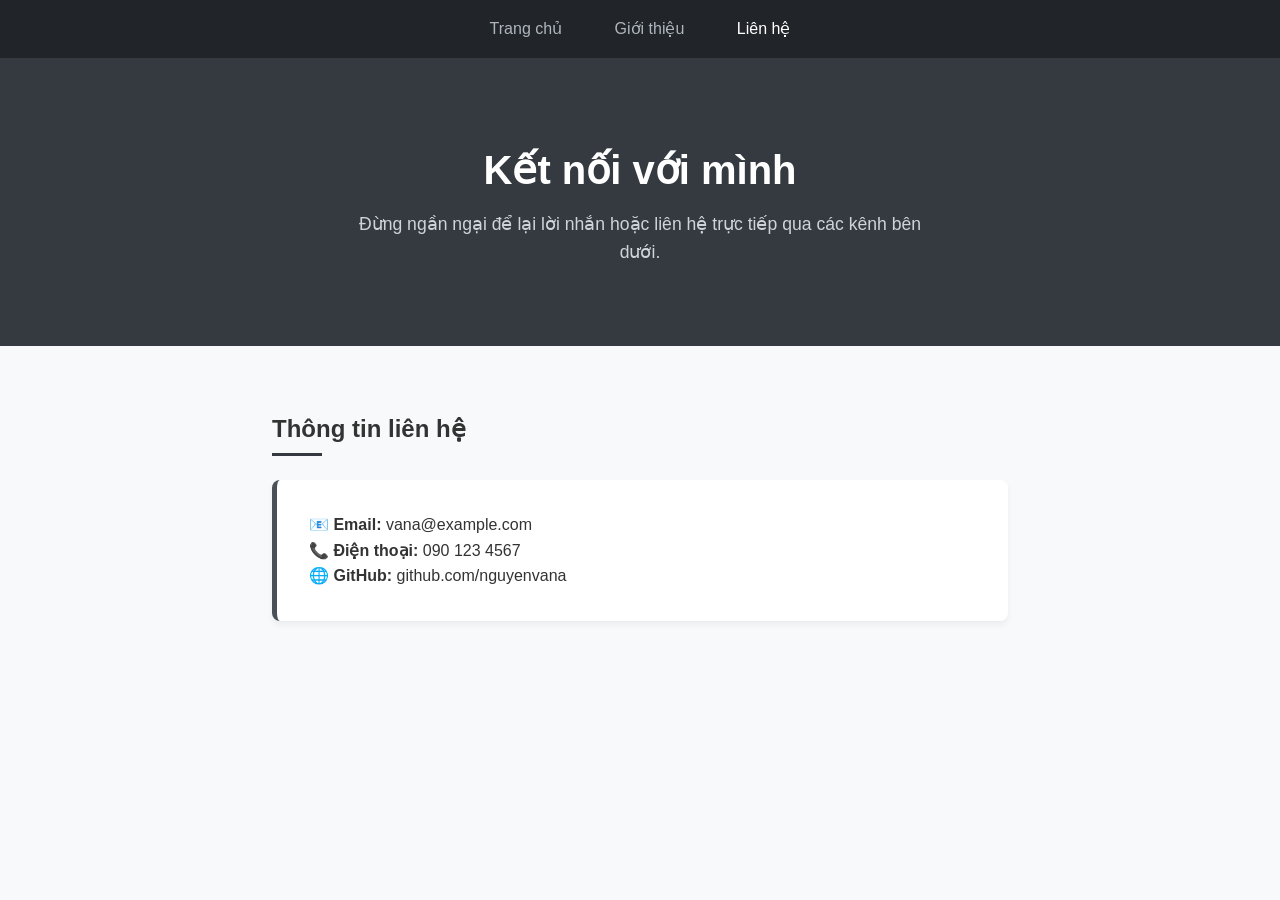
<file: contact.html>
<!DOCTYPE html>
<html lang="vi">
<head>
    <meta charset="UTF-8">
    <meta name="viewport" content="width=device-width, initial-scale=1.0">
    <title>Liên Hệ Với Mình</title>
    <link rel="stylesheet" href="css/style.css">
</head>
<body>
    <nav>
        <a href="index.html">Trang chủ</a>
        <a href="about.html">Giới thiệu</a>
        <a href="contact.html" class="active">Liên hệ</a>
    </nav>

    <header>
        <h1>Kết nối với mình</h1>
        <p>Đừng ngần ngại để lại lời nhắn hoặc liên hệ trực tiếp qua các kênh bên dưới.</p>
    </header>

    <section>
        <h2>Thông tin liên hệ</h2>
        <div class="project">
            <p><strong>📧 Email:</strong> vana@example.com</p>
            <p><strong>📞 Điện thoại:</strong> 090 123 4567</p>
            <p><strong>🌐 GitHub:</strong> github.com/nguyenvana</p>
        </div>
    </section>
</body>
</html>
</file>
<file: css/style.css>
/* Reset định dạng cơ bản */
* { 
    margin: 0; 
    padding: 0; 
    box-sizing: border-box; 
}

body { 
    font-family: 'Segoe UI', Tahoma, Geneva, Verdana, sans-serif; 
    line-height: 1.6; 
    background: #f8f9fa; 
    color: #333;
}

/* Thanh điều hướng Menu */
nav { 
    background: #212529; 
    padding: 1rem; 
    text-align: center; 
    position: sticky;
    top: 0;
    z-index: 100;
}

nav a { 
    color: #adb5bd; 
    margin: 0 1.5rem; 
    text-decoration: none; 
    font-weight: 500;
    transition: color 0.3s ease;
}

nav a:hover, nav a.active { 
    color: #ffffff; 
}

/* Phần đầu trang chứa thông tin nổi bật */
header { 
    text-align: center; 
    padding: 5rem 2rem; 
    background: #343a40; 
    color: white; 
    display: flex;
    flex-direction: column;
    align-items: center;
    justify-content: center;
}

header h1 {
    font-size: 2.5rem;
    margin-bottom: 0.5rem;
}

header p {
    color: #ced4da;
    font-size: 1.1rem;
    max-width: 600px;
}

/* Style ảnh đại diện hình tròn */
.avatar {
    width: 140px;
    height: 140px;
    border-radius: 50%;
    object-fit: cover;
    border: 4px solid #495057;
    margin-bottom: 1.5rem;
    box-shadow: 0 4px 10px rgba(0,0,0,0.2);
}

/* Khu vực nội dung các dự án/thông tin */
section { 
    padding: 4rem 2rem; 
    max-width: 800px; 
    margin: 0 auto; 
}

section h2 {
    margin-bottom: 1.5rem;
    position: relative;
    padding-bottom: 0.5rem;
}

section h2::after {
    content: '';
    position: absolute;
    left: 0;
    bottom: 0;
    width: 50px;
    height: 3px;
    background: #343a40;
}

.project { 
    background: white; 
    padding: 2rem; 
    margin: 1.5rem 0; 
    border-radius: 8px; 
    box-shadow: 0 4px 6px rgba(0,0,0,0.05); 
    border-left: 5px solid #495057;
}

.project h3 {
    margin-bottom: 0.5rem;
}
</file>
